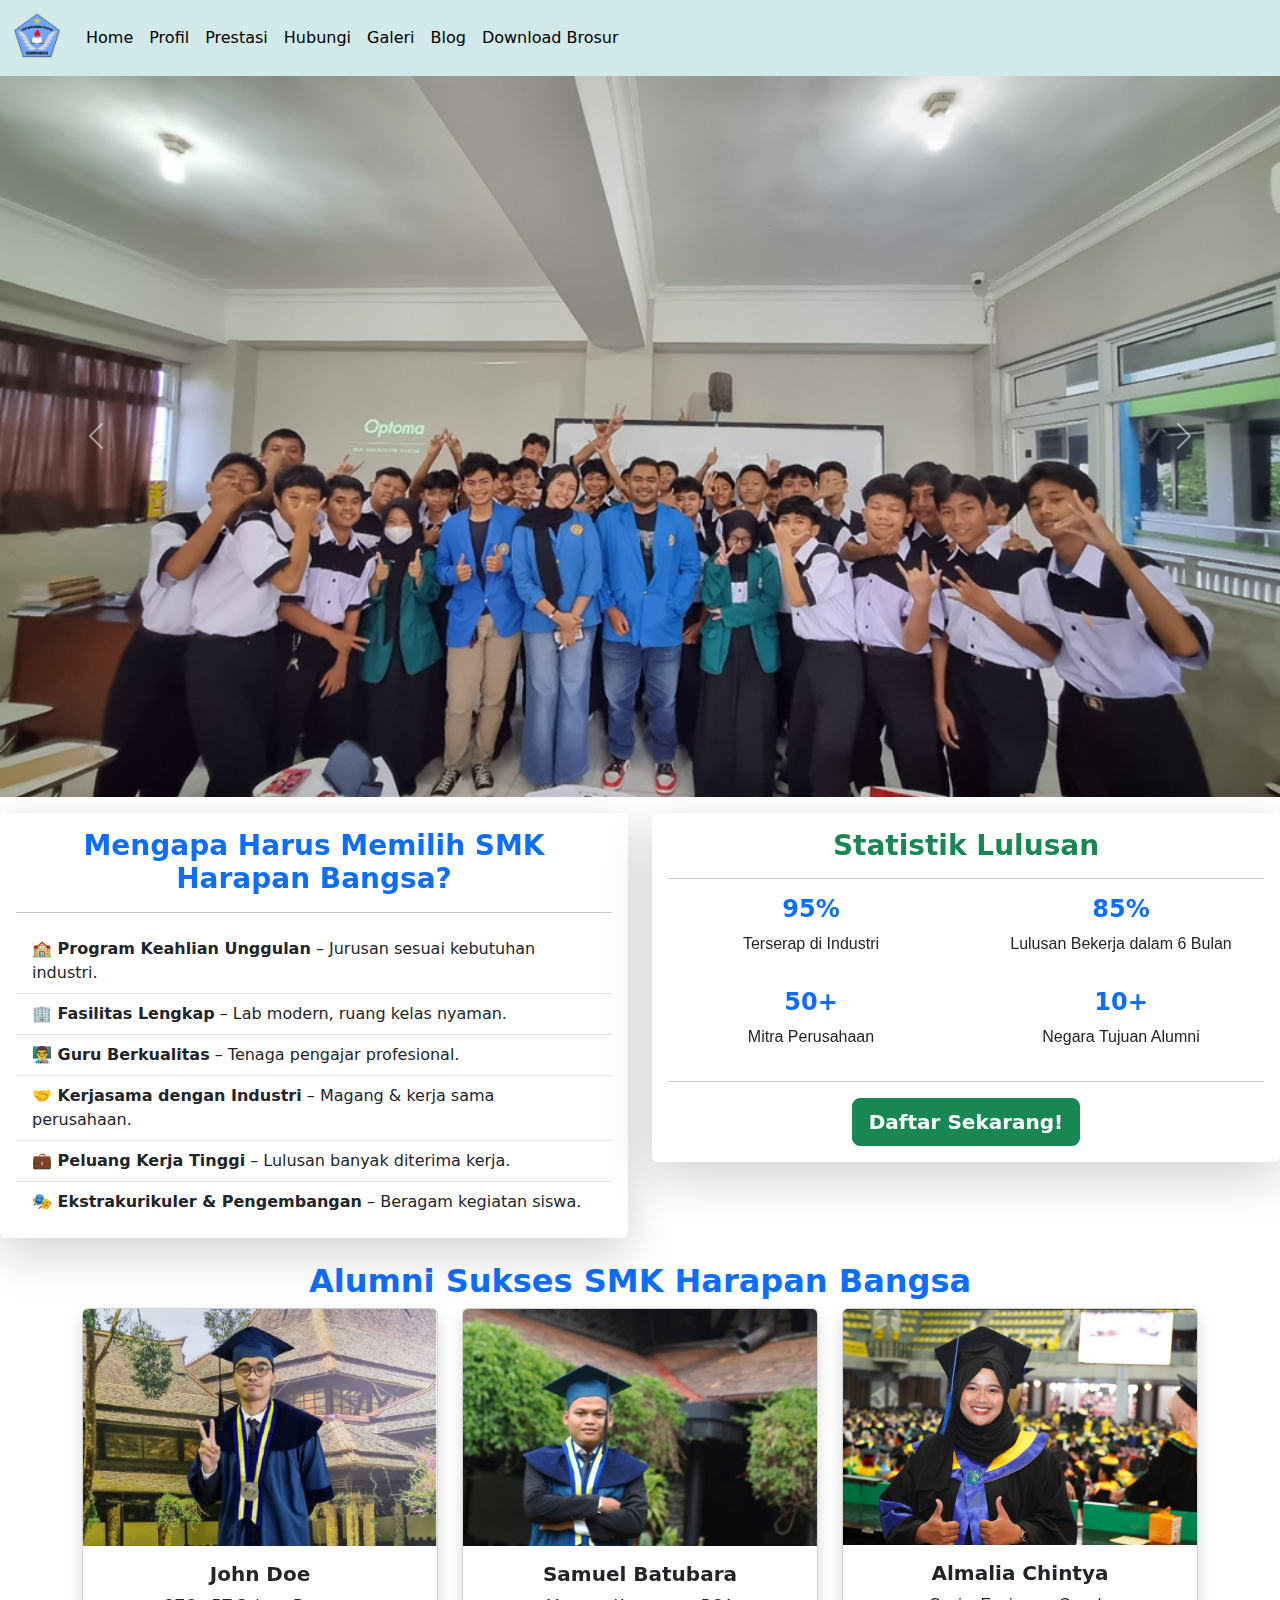
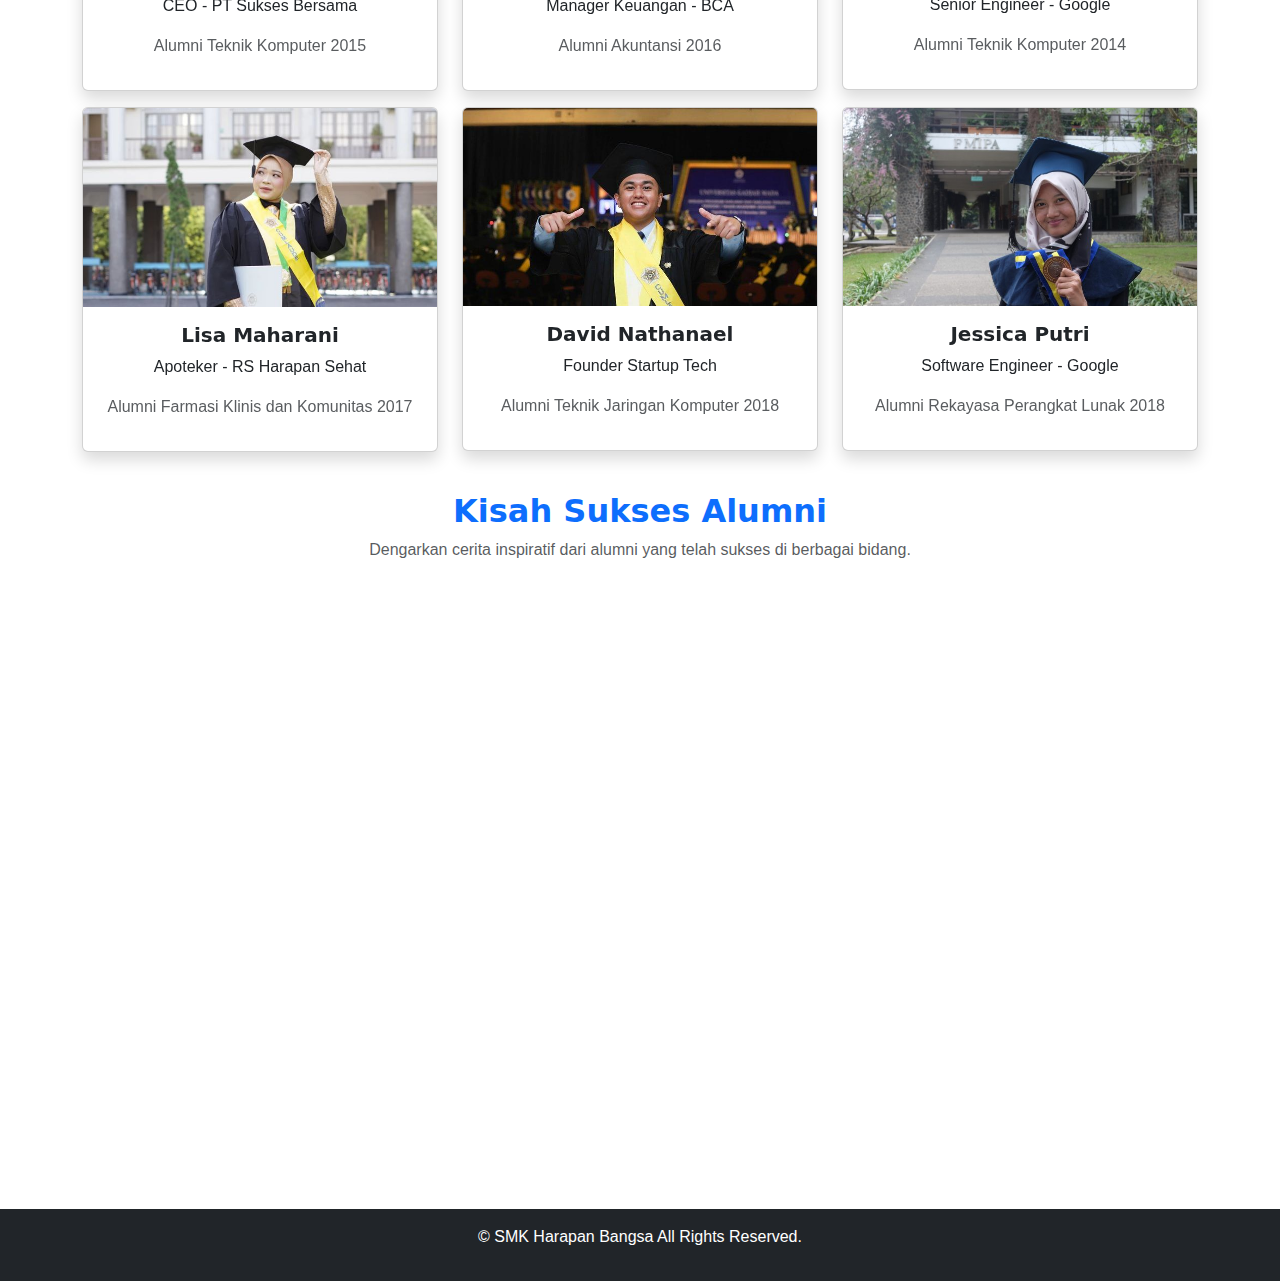
<file: index.html>
<!DOCTYPE html>
<html lang="en">
<head>
    <meta charset="UTF-8">
    <meta name="viewport" content="width=device-width, initial-scale=1.0">
    <title>SMK Harapan Bangsa</title>
    <link rel="stylesheet" href="css/style.css">
    <link href="https://cdn.jsdelivr.net/npm/bootstrap@5.3.3/dist/css/bootstrap.min.css" rel="stylesheet" 
    integrity="sha384-QWTKZyjpPEjISv5WaRU9OFeRpok6YctnYmDr5pNlyT2bRjXh0JMhjY6hW+ALEwIH" crossorigin="anonymous">
</head>
<body>
  <nav class="navbar navbar-expand-lg" style="background: #D2E9E9;">
    <div class="container-fluid">
      <a class="navbar-brand"><img src="images/LOGO_SMK-removebg-preview.png" alt="" width="50px" height="50px"></a>
      <button class="navbar-toggler" type="button" data-bs-toggle="collapse" data-bs-target="#navbarNav" aria-controls="navbarNav" aria-expanded="false" aria-label="Toggle navigation">
        <span class="navbar-toggler-icon"></span>
      </button>
      <div class="collapse navbar-collapse" id="navbarNav">
        <ul class="navbar-nav">
          <li class="nav-item">
            <a class="nav-link active" href="index.html">Home</a>
          </li>
          <li class="nav-item">
            <a class="nav-link active" href="profil.html">Profil</a>
          </li>
          <li class="nav-item">
            <a class="nav-link active" href="prestasi.html">Prestasi</a>
          </li>
          <li class="nav-item">
            <a class="nav-link active" href="hubungi.html">Hubungi</a>
          </li>
          <li class="nav-item">
            <a class="nav-link active" href="galeri.html">Galeri</a>
          </li>
          <li class="nav-item">
            <a class="nav-link active" href="https://blog.smkharapanbangsa.sch.id/" target="_blank">Blog</a>
          </li>
          <li class="nav-item">
            <a class="nav-link active" href="https://www.smkharapanbangsa.sch.id/files/brosur_smk.pdf" download target="_blank">
              Download Brosur</a>
          </li>
        </ul>
      </div>
    </div>
</nav>

<div class="container-fluid p-0">
    <div id="carouselExampleInterval" class="carousel slide" data-bs-ride="carousel">
        <div class="carousel-inner">
          <div class="carousel-item active" data-bs-interval="10000">
            <img src="images/SMK 1.png" class="d-block w-100" alt="SMK 1">
          </div>
          <div class="carousel-item">
            <img src="images/SMK_2_resized.jpg" class="d-block w-100" alt="SMK 2">
          </div>
          <div class="carousel-item">
            <img src="images/SMK_3_resized.jpg" class="d-block w-100" alt="SMK 2">
          </div>
          <div class="carousel-item">
            <img src="images/SMK_4_resized.webp" class="d-block w-100" alt="SMK 4">
          </div>
          <div class="carousel-item">
            <img src="images/SMK 5 resized.jpg" class="d-block w-100" alt="SMK 5">
          </div>
        </div>
        <button class="carousel-control-prev" type="button" data-bs-target="#carouselExampleInterval" data-bs-slide="prev">
          <span class="carousel-control-prev-icon" aria-hidden="true"></span>
          <span class="visually-hidden">Previous</span>
        </button>
        <button class="carousel-control-next" type="button" data-bs-target="#carouselExampleInterval" data-bs-slide="next">
          <span class="carousel-control-next-icon" aria-hidden="true"></span>
          <span class="visually-hidden">Next</span>
        </button>
    </div>
</div>

<div class="row mt-3">
  <div class="col-lg-6 col-sm-12">
    <div class="card shadow-lg border-0">
      <div class="card-body">
        <h3 class="card-title text-center fw-bold text-primary">Mengapa Harus Memilih SMK Harapan Bangsa?</h3>
        <hr>
        <ul class="list-group list-group-flush">
          <li class="list-group-item"><strong>🏫 Program Keahlian Unggulan</strong> – Jurusan sesuai kebutuhan industri.</li>
          <li class="list-group-item"><strong>🏢 Fasilitas Lengkap</strong> – Lab modern, ruang kelas nyaman.</li>
          <li class="list-group-item"><strong>👨‍🏫 Guru Berkualitas</strong> – Tenaga pengajar profesional.</li>
          <li class="list-group-item"><strong>🤝 Kerjasama dengan Industri</strong> – Magang & kerja sama perusahaan.</li>
          <li class="list-group-item"><strong>💼 Peluang Kerja Tinggi</strong> – Lulusan banyak diterima kerja.</li>
          <li class="list-group-item"><strong>🎭 Ekstrakurikuler & Pengembangan</strong> – Beragam kegiatan siswa.</li>
        </ul>
      </div>
    </div>
  </div>

  <div class="col-lg-6 col-sm-12">
    <div class="card shadow-lg border-0">
      <div class="card-body text-center">
        <h3 class="card-title fw-bold text-success">Statistik Lulusan</h3>
        <hr>
        <div class="row">
          <div class="col-6">
            <h4 class="text-primary fw-bold">95%</h4>
            <p>Terserap di Industri</p>
          </div>
          <div class="col-6">
            <h4 class="text-primary fw-bold">85%</h4>
            <p>Lulusan Bekerja dalam 6 Bulan</p>
          </div>
        </div>
        <div class="row mt-3">
          <div class="col-6">
            <h4 class="text-primary fw-bold">50+</h4>
            <p>Mitra Perusahaan</p>
          </div>
          <div class="col-6">
            <h4 class="text-primary fw-bold">10+</h4>
            <p>Negara Tujuan Alumni</p>
          </div>
        </div>
        <hr>
        <div class="text-center mt-3">
          <a href="ppdb.html" class="btn btn-success btn-lg fw-bold">Daftar Sekarang!</a>
        </div>
      </div>
    </div>
  </div>
</div>




<div class="container mt-4">
  <h2 class="text-center text-primary fw-bold">Alumni Sukses SMK Harapan Bangsa</h2>
  <div class="row">
      <div class="col-lg-4 col-md-6 col-sm-12 mb-3">
        <div class="card shadow">
            <img src="images/Alumni 1.jpg" class="card-img-top" alt="Alumni 1">
            <div class="card-body text-center">
                <h5 class="card-title fw-bold">John Doe</h5>
                <p class="card-text">CEO - PT Sukses Bersama</p>
                <p class="text-muted">Alumni Teknik Komputer 2015</p>
            </div>
        </div>
    </div>

      <div class="col-lg-4 col-md-6 col-sm-12 mb-3">
          <div class="card shadow">
              <img src="images/Alumni 2.jpg" class="card-img-top" alt="Alumni 2">
              <div class="card-body text-center">
                  <h5 class="card-title fw-bold w-100">Samuel Batubara</h5>
                  <p class="card-text">Manager Keuangan - BCA</p>
                  <p class="text-muted">Alumni Akuntansi 2016</p>
              </div>
          </div>
      </div>

      <div class="col-lg-4 col-md-6 col-sm-12 mb-3">
          <div class="card shadow">
              <img src="images/Alumni 3.png" class="card-img-top" alt="Alumni 3">
              <div class="card-body text-center">
                  <h5 class="card-title fw-bold">Almalia Chintya</h5>
                  <p class="card-text">Senior Engineer - Google</p>
                  <p class="text-muted">Alumni Teknik Komputer 2014</p>
              </div>
          </div>
      </div>

      <div class="col-lg-4 col-md-6 col-sm-12 mb-3">
          <div class="card shadow">
              <img src="images/Alumni 4.png" class="card-img-top" alt="Alumni 4">
              <div class="card-body text-center">
                  <h5 class="card-title fw-bold">Lisa Maharani</h5>
                  <p class="card-text">Apoteker - RS Harapan Sehat</p>
                  <p class="text-muted">Alumni Farmasi Klinis dan Komunitas 2017</p>
              </div>
          </div>
      </div>

      <div class="col-lg-4 col-md-6 col-sm-12 mb-3">
          <div class="card shadow">
              <img src="images/Alumni 5.jpg" class="card-img-top" alt="Alumni 5">
              <div class="card-body text-center">
                  <h5 class="card-title fw-bold">David Nathanael</h5>
                  <p class="card-text">Founder Startup Tech</p>
                  <p class="text-muted">Alumni Teknik Jaringan Komputer 2018</p>
              </div>
          </div>
      </div>

      <div class="col-lg-4 col-md-6 col-sm-12 mb-3">
        <div class="card shadow">
            <img src="images/Alumni 6.jpg" class="card-img-top" alt="Alumni 6">
            <div class="card-body text-center">
                <h5 class="card-title fw-bold">Jessica Putri</h5>
                <p class="card-text">Software Engineer - Google</p>
                <p class="text-muted">Alumni Rekayasa Perangkat Lunak 2018</p>
            </div>
        </div>
    </div>
</div>

<div class="container mt-4 text-center">
  <h2 class="text-primary fw-bold">Kisah Sukses Alumni</h2>
  <p class="text-muted">Dengarkan cerita inspiratif dari alumni yang telah sukses di berbagai bidang.</p>
  <div class="ratio ratio-16x9">
    <iframe src="https://www.youtube.com/embed/ARmY4yQQPxg" 
    title="Kisah Sukses Alumni SMK Harapan Bangsa" allowfullscreen></iframe>
  </div>
</div>
</div>
<footer class="bg-dark text-white text-center py-3 mt-3">
  <p>&copy; SMK Harapan Bangsa All Rights Reserved.</p>
</footer>
<script src="https://cdn.jsdelivr.net/npm/bootstrap@5.3.3/dist/js/bootstrap.bundle.min.js" 
integrity="sha384-YvpcrYf0tY3lHB60NNkmXc5s9fDVZLESaAA55NDzOxhy9GkcIdslK1eN7N6jIeHz" crossorigin="anonymous"></script>


</body>
</html>
</file>
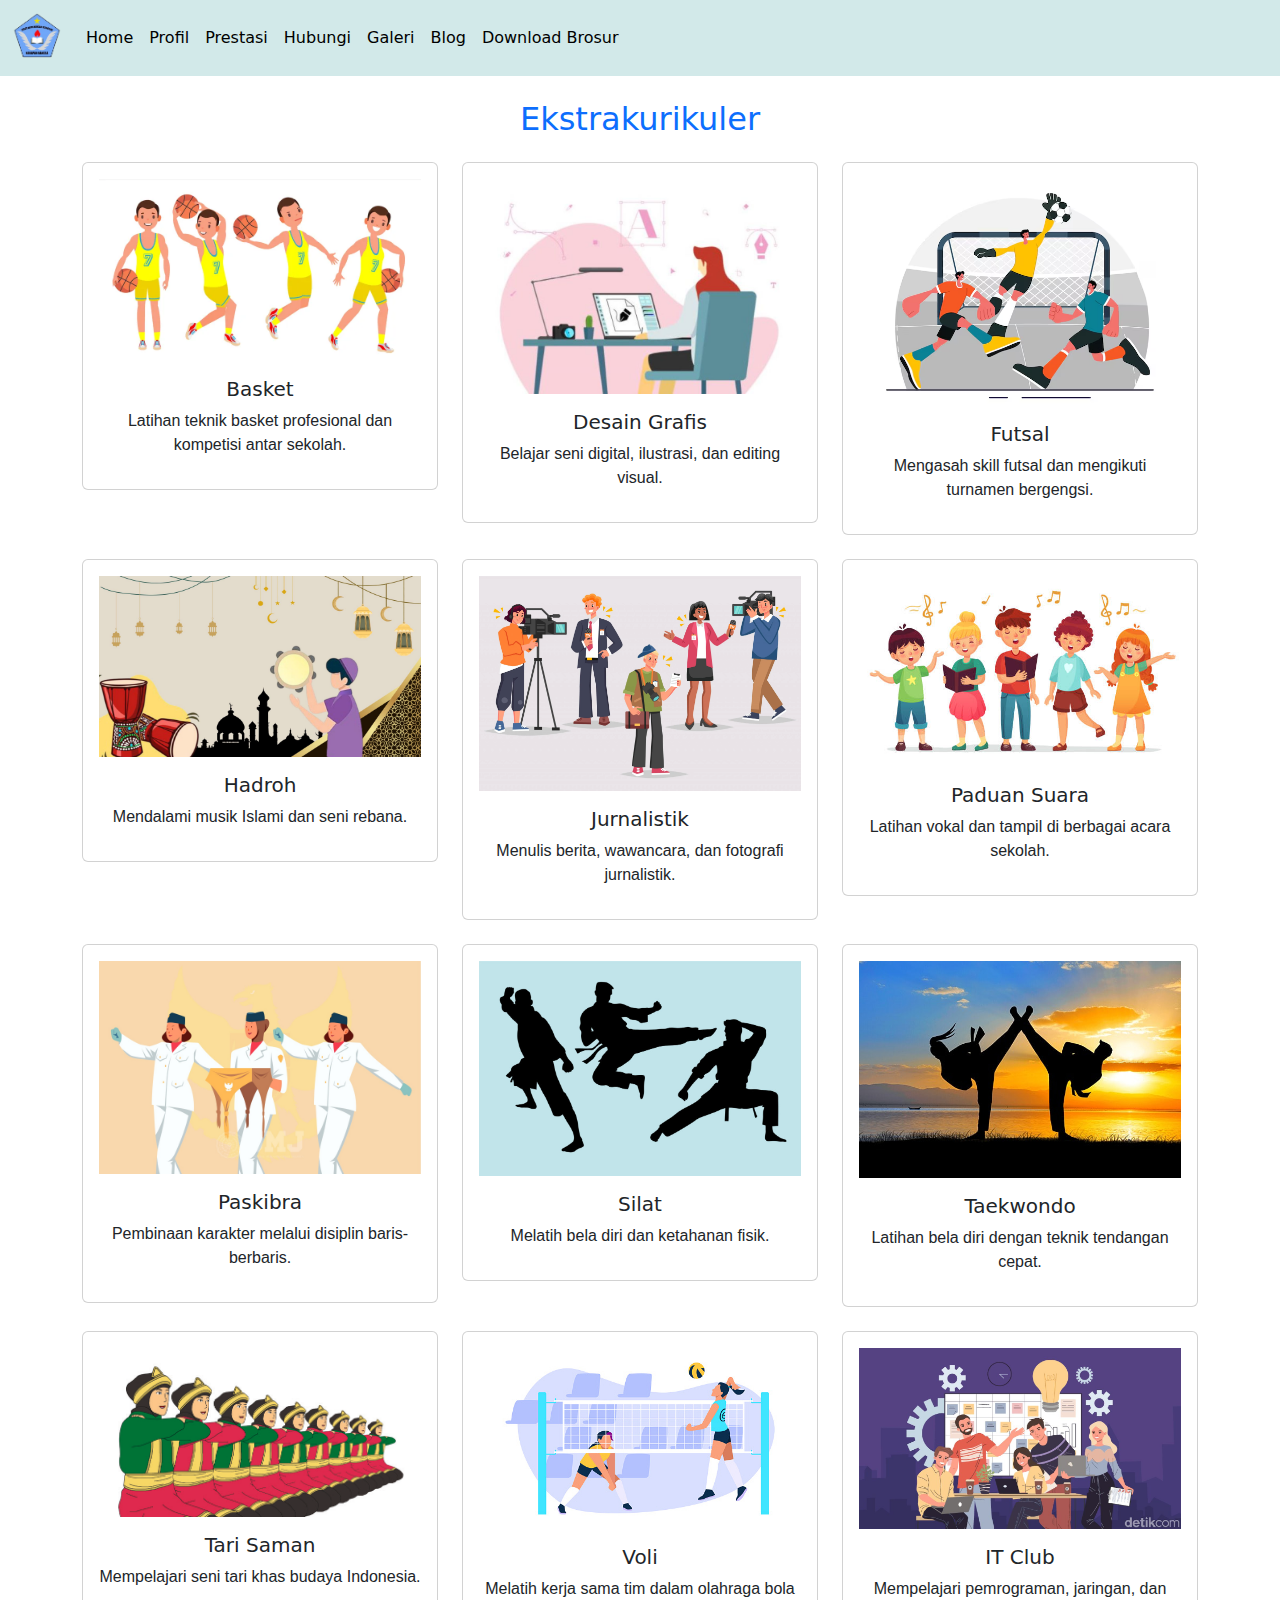
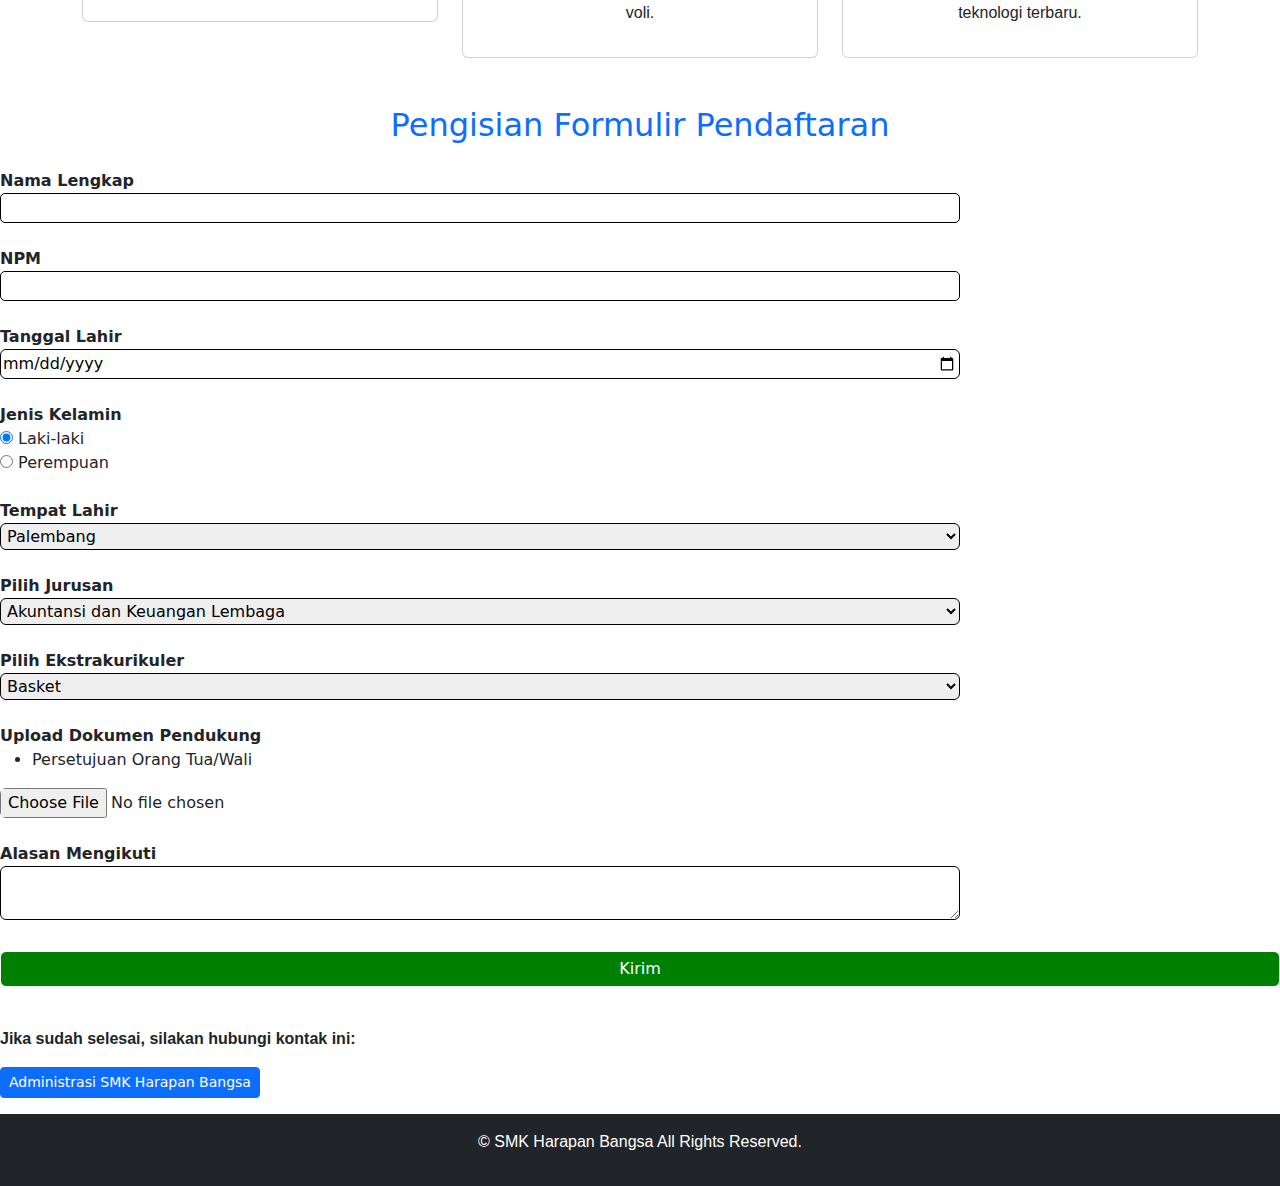
<file: ekskul.html>
<!DOCTYPE html>
<html lang="en">
<head>
    <meta charset="UTF-8">
    <meta name="viewport" content="width=device-width, initial-scale=1.0">
    <title>Hubungi Kami</title>
    <link rel="stylesheet" href="css/style.css">
    <link href="https://cdn.jsdelivr.net/npm/bootstrap@5.3.3/dist/css/bootstrap.min.css" rel="stylesheet" 
    integrity="sha384-QWTKZyjpPEjISv5WaRU9OFeRpok6YctnYmDr5pNlyT2bRjXh0JMhjY6hW+ALEwIH" crossorigin="anonymous">
</head>
<body>
  <nav class="navbar navbar-expand-lg" style="background: #D2E9E9;">
    <div class="container-fluid">
      <a class="navbar-brand"><img src="images/LOGO_SMK-removebg-preview.png" alt="" width="50px" height="50px"></a>
      <button class="navbar-toggler" type="button" data-bs-toggle="collapse" data-bs-target="#navbarNav" aria-controls="navbarNav" aria-expanded="false" aria-label="Toggle navigation">
        <span class="navbar-toggler-icon"></span>
      </button>
      <div class="collapse navbar-collapse" id="navbarNav">
        <ul class="navbar-nav">
          <li class="nav-item">
            <a class="nav-link active" aria-current="Page" href="index.html">Home</a>
          </li>
          <li class="nav-item">
            <a class="nav-link active" href="profil.html">Profil</a>
          </li>
          <li class="nav-item">
            <a class="nav-link active" href="prestasi.html">Prestasi</a>
          </li>
          <li class="nav-item">
            <a class="nav-link active" href="hubungi.html">Hubungi</a>
          </li>
          <li class="nav-item">
            <a class="nav-link active" href="galeri.html">Galeri</a>
          </li>
          <li class="nav-item">
            <a class="nav-link active" href="https://blog.smkharapanbangsa.sch.id/" target="_blank">Blog</a>
          </li>
          <li class="nav-item">
            <a class="nav-link active" href="https://www.smkharapanbangsa.sch.id/files/brosur_smk.pdf" download target="_blank">
              Download Brosur</a>
          </li>
        </ul>
      </div>
    </div>
  </nav>

    <div class="container mt-4">
        <h2 class="text-center mb-4 text-primary">Ekstrakurikuler</h2>
        <div class="row">
            <div class="col-md-4 mb-4">
                <div class="card text-center p-3">
                    <img src="images/Basket.webp" class="w-100">
                    <h5 class="mt-3">Basket</h5>
                    <p>Latihan teknik basket profesional dan kompetisi antar sekolah.</p>
                </div>
            </div>
            <div class="col-md-4 mb-4">
                <div class="card text-center p-3">
                    <img src="images/Desain Grafis.jpg" class="w-100">
                    <h5 class="mt-3">Desain Grafis</h5>
                    <p>Belajar seni digital, ilustrasi, dan editing visual.</p>
                </div>
            </div>
            <div class="col-md-4 mb-4">
                <div class="card text-center p-3">
                    <img src="images/Futsal.avif" class="w-100">
                    <h5 class="mt-3">Futsal</h5>
                    <p>Mengasah skill futsal dan mengikuti turnamen bergengsi.</p>
                </div>
            </div>
            <div class="col-md-4 mb-4">
                <div class="card text-center p-3">
                  <img src="images/Hadroh.jpg" class="w-100">
                    <h5 class="mt-3">Hadroh</h5>
                    <p>Mendalami musik Islami dan seni rebana.</p>
                </div>
            </div>
            <div class="col-md-4 mb-4">
                <div class="card text-center p-3">
                  <img src="images/Jurnalistik.webp" class="w-100">
                    <h5 class="mt-3">Jurnalistik</h5>
                    <p>Menulis berita, wawancara, dan fotografi jurnalistik.</p>
                </div>
            </div>
            <div class="col-md-4 mb-4">
                <div class="card text-center p-3">
                  <img src="images/Paduan Suara.jpg" class="w-100">
                    <h5 class="mt-3">Paduan Suara</h5>
                    <p>Latihan vokal dan tampil di berbagai acara sekolah.</p>
                </div>
            </div>
            <div class="col-md-4 mb-4">
                <div class="card text-center p-3">
                  <img src="images/Paskib.jpg" class="w-100">
                    <h5 class="mt-3">Paskibra</h5>
                    <p>Pembinaan karakter melalui disiplin baris-berbaris.</p>
                </div>
            </div>
            <div class="col-md-4 mb-4">
                <div class="card text-center p-3">
                  <img src="images/Silat.jpeg" class="w-100">
                    <h5 class="mt-3">Silat</h5>
                    <p>Melatih bela diri dan ketahanan fisik.</p>
                </div>
            </div>
            <div class="col-md-4 mb-4">
                <div class="card text-center p-3">
                    <img src="images/Taekwondo.jpg" w-100>
                    <h5 class="mt-3">Taekwondo</h5>
                    <p>Latihan bela diri dengan teknik tendangan cepat.</p>
                </div>
            </div>
            <div class="col-md-4 mb-4">
                <div class="card text-center p-3">
                  <img src="images/Saman'.png" class="w-100">
                    <h5 class="mt-3">Tari Saman</h5>
                    <p>Mempelajari seni tari khas budaya Indonesia.</p>
                </div>
            </div>
            <div class="col-md-4 mb-4">
                <div class="card text-center p-3">
                  <img src="images/voli.jpg" class="w-100">
                    <h5 class="mt-3">Voli</h5>
                    <p>Melatih kerja sama tim dalam olahraga bola voli.</p>
                </div>
            </div>
            <div class="col-md-4 mb-4">
                <div class="card text-center p-3">
                  <img src="images/it club.jpeg" class="w-100">
                    <h5 class="mt-3">IT Club</h5>
                    <p>Mempelajari pemrograman, jaringan, dan teknologi terbaru.</p>
                </div>
            </div>
        </div>
    </div>
    <br>
    <h2 class="text-center mb-4 text-primary">Pengisian Formulir Pendaftaran</h2>
    <form action="proses.php" class="contact-form" method="post">
        <b>Nama Lengkap</b> <br>
        <input type="text" name="nama" class="form-control" id="nama" required class="rounded"> <br>
        <b>NPM</b> <br>
        <input type="text" name="NPM" class="form-control" id="nama" required class="rounded"> <br>
        <b>Tanggal Lahir</b> <br>
        <input type="date" name="tanggalLahir" id="tanggalLahir" required class="rounded"> <br><br>
        <b>Jenis Kelamin</b> <br>
        <input type="radio" name="jk" id="jkl" value="L" checked> Laki-laki <br>
        <input type="radio" name="jk" id="jkp" value="P"> Perempuan <br>
        <br>
        <b>Tempat Lahir</b> <br>
        <select name="tempatLahir" id="tempatLahir" required class="rounded">
            <option value="PLB">Palembang</option>
            <option value="JKT">Jakarta</option>
            <option value="BDG">Bandung</option>
            <option value="SBY">Surabaya</option>
            <option value="DIY">Yogyakarta</option>
            <option value="DIA">Aceh</option>
            <option value="BEN">Bengkulu</option>
            <option value="DLL">Lainnya</option>
        </select> <br>
        <br>
        <b>Pilih Jurusan</b> <br>
        <select name="jurusan" id="jurusan" required class="rounded">
            <option value="AK">Akuntansi dan Keuangan Lembaga</option>
            <option value="FAR">Farmasi Klinis dan Komunitas</option>
            <option value="LAB">Teknologi Laboratorium Medik</option>
            <option value="TKJ">Teknik Jaringan Komputer & Telekomunikasi</option>
            <option value="RPL">Rekayasa Perangkat Lunak</option>
            <option value="TKR">Teknik Kendaraan Ringan</option>
            <option value="TBSM">Teknik & Bisnis Sepeda Motor</option>
        </select> <br><br>
        <b>Pilih Ekstrakurikuler</b> <br>
        <select name="ekskul" id="ekskul" required class="rounded">
            <option value="BAS">Basket</option>
            <option value="DES">Desain Grafis</option>
            <option value="FUT">Futsal</option>
            <option value="HAD">Hadroh</option>
            <option value="JRN">Jurnalistik</option>
            <option value="PDN">Paduan Suara</option>
            <option value="PSKB">Paskibra</option>
            <option value="SLT">Silat</option>
            <option value="TKW">Taekwondo</option>
            <option value="SAM">Tari Saman</option>
            <option value="VOL">Voli</option>
            <option value="ITC">IT Club</option>
        </select> <br><br>
        <b>Upload Dokumen Pendukung</b> <br>
        <ul>
            <li>Persetujuan Orang Tua/Wali</li>
        </ul>
        <input type="file" name="berkas" id="berkas" required class="rounded"> <br><br>
        <b>Alasan Mengikuti</b> <br>
        <textarea name="pesan" id="pesan" required class="rounded"></textarea>
        <br> <br>
        <button type="submit" class="rounded">Kirim</button>
        <br>
        <br>
        <p class="mt-3"><b>Jika sudah selesai, silakan hubungi kontak ini:</b></p>
        <a href="https://wa.me/081317466661" class="btn btn-primary btn-sm">Administrasi SMK Harapan Bangsa</a>

        <footer class="bg-dark text-white text-center py-3 mt-3">
          <p>&copy; SMK Harapan Bangsa All Rights Reserved.</p>
      </footer>
      <script src="https://cdn.jsdelivr.net/npm/bootstrap@5.3.3/dist/js/bootstrap.bundle.min.js"></script>
</body>
</html>
</file>
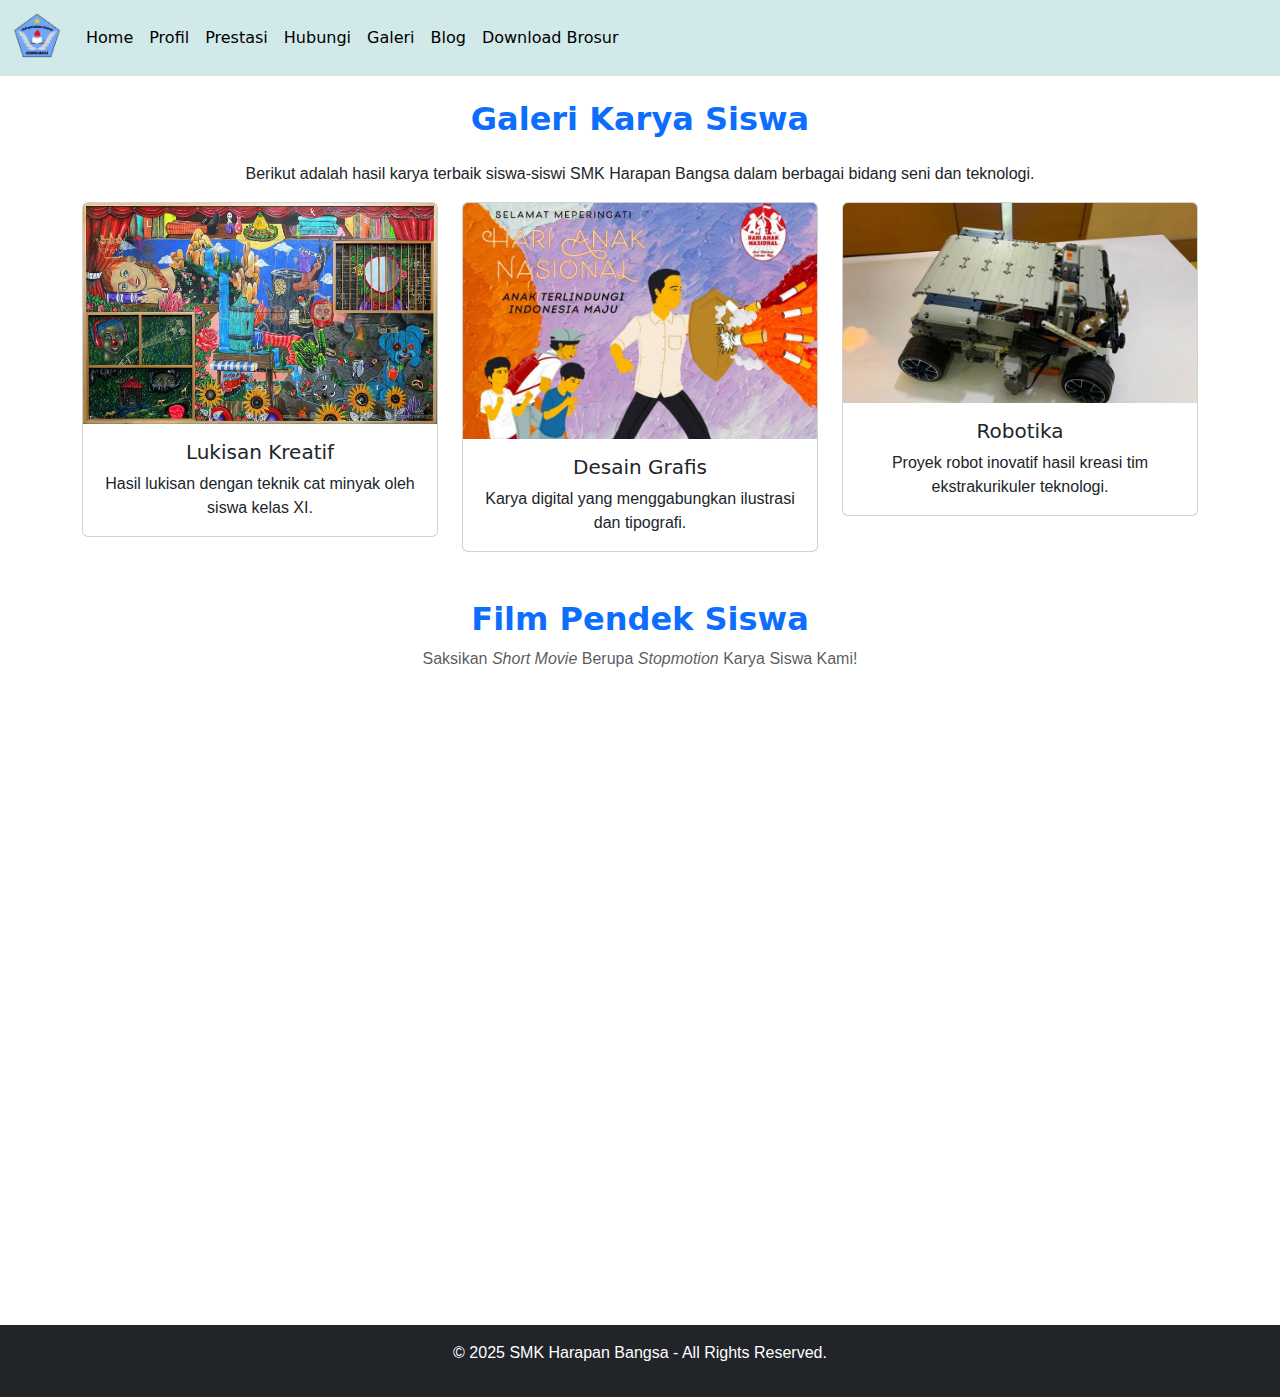
<file: galeri.html>
<!DOCTYPE html>
<html lang="en">
<head>
    <meta charset="UTF-8">
    <meta name="viewport" content="width=device-width, initial-scale=1.0">
    <title>SMK Harapan Bangsa</title>
    <link rel="stylesheet" href="css/style.css">
    <link href="https://cdn.jsdelivr.net/npm/bootstrap@5.3.3/dist/css/bootstrap.min.css" rel="stylesheet" 
    integrity="sha384-QWTKZyjpPEjISv5WaRU9OFeRpok6YctnYmDr5pNlyT2bRjXh0JMhjY6hW+ALEwIH" crossorigin="anonymous">
</head>
<body>
  <nav class="navbar navbar-expand-lg" style="background: #D2E9E9;">
    <div class="container-fluid">
      <a class="navbar-brand"><img src="images/LOGO_SMK-removebg-preview.png" alt="" width="50px" height="50px"></a>
      <button class="navbar-toggler" type="button" data-bs-toggle="collapse" data-bs-target="#navbarNav" aria-controls="navbarNav" aria-expanded="false" aria-label="Toggle navigation">
        <span class="navbar-toggler-icon"></span>
      </button>
      <div class="collapse navbar-collapse" id="navbarNav">
        <ul class="navbar-nav">
          <li class="nav-item">
            <a class="nav-link active" href="index.html">Home</a>
          </li>
          <li class="nav-item">
            <a class="nav-link active" href="profil.html">Profil</a>
          </li>
          <li class="nav-item">
            <a class="nav-link active" href="prestasi.html">Prestasi</a>
          </li>
          <li class="nav-item">
            <a class="nav-link active" href="hubungi.html">Hubungi</a>
          </li>
          <li class="nav-item">
            <a class="nav-link active" href="galeri.html">Galeri</a>
          </li>
          <li class="nav-item">
            <a class="nav-link active" href="https://blog.smkharapanbangsa.sch.id/" target="_blank">Blog</a>
          </li>
          <li class="nav-item">
            <a class="nav-link active" href="https://www.smkharapanbangsa.sch.id/files/brosur_smk.pdf" download target="_blank">
              Download Brosur</a>
          </li>
        </ul>
      </div>
    </div>
</nav>

<div class="container mt-4">
    <h2 class="text-center mb-4 text-primary fw-bold">Galeri Karya Siswa</h2>
    <p class="text-center">Berikut adalah hasil karya terbaik siswa-siswi SMK Harapan Bangsa dalam berbagai bidang seni dan teknologi.</p>
    
    <div class="row">
        <div class="col-md-4 mb-4">
            <div class="card">
                <img src="images/Lukisan.jpg" class="card-img-top" alt="Lukisan Siswa">
                <div class="card-body text-center">
                    <h5 class="card-title">Lukisan Kreatif</h5>
                    <p class="card-text">Hasil lukisan dengan teknik cat minyak oleh siswa kelas XI.</p>
                </div>
            </div>
        </div>
        <div class="col-md-4 mb-4">
            <div class="card">
                <img src="images/Desain grafis galeri.jpeg" class="card-img-top" alt="Desain Grafis">
                <div class="card-body text-center">
                    <h5 class="card-title">Desain Grafis</h5>
                    <p class="card-text">Karya digital yang menggabungkan ilustrasi dan tipografi.</p>
                </div>
            </div>
        </div>
        <div class="col-md-4 mb-4">
            <div class="card">
                <img src="images/Robotika.webp" class="card-img-top" alt="Robot Siswa">
                <div class="card-body text-center">
                    <h5 class="card-title">Robotika</h5>
                    <p class="card-text">Proyek robot inovatif hasil kreasi tim ekstrakurikuler teknologi.</p>
                </div>
            </div>
        </div>
    </div>

    <div class="container mt-4 text-center">
        <h2 class="text-primary fw-bold">Film Pendek Siswa</h2>
        <p class="text-muted">Saksikan <i>Short Movie</i> Berupa <i>Stopmotion</i> Karya Siswa Kami!</p>
        <div class="ratio ratio-16x9">
          <iframe src="https://www.youtube.com/embed/RSmkOFcHjOs" 
          title="Kisah Sukses Alumni SMK Harapan Bangsa" allowfullscreen></iframe>
        </div>
      </div>
</div>

<footer class="bg-dark text-white text-center py-3 mt-4">
    <p>&copy; 2025 SMK Harapan Bangsa - All Rights Reserved.</p>
</footer>

<script src="https://cdn.jsdelivr.net/npm/bootstrap@5.3.3/dist/js/bootstrap.bundle.min.js"></script>
</body>
</html>
</file>
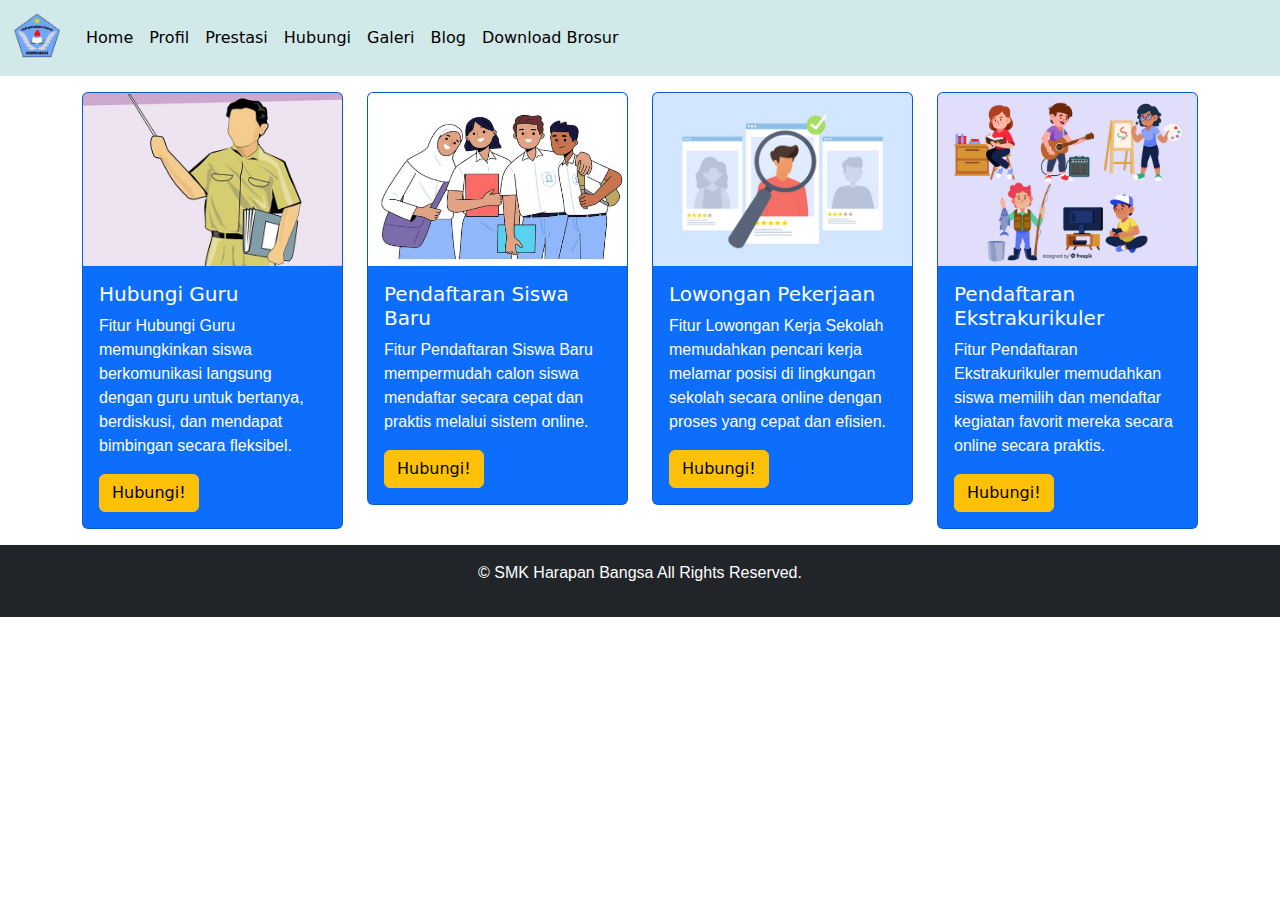
<file: hubungi.html>
<!DOCTYPE html>
<html lang="en">
<head>
    <meta charset="UTF-8">
    <meta name="viewport" content="width=device-width, initial-scale=1.0">
    <title>Hubungi Kami</title>
    <link rel="stylesheet" href="css/style.css">
    <link href="https://cdn.jsdelivr.net/npm/bootstrap@5.3.3/dist/css/bootstrap.min.css" rel="stylesheet" 
    integrity="sha384-QWTKZyjpPEjISv5WaRU9OFeRpok6YctnYmDr5pNlyT2bRjXh0JMhjY6hW+ALEwIH" crossorigin="anonymous">
</head>
<body>
  <nav class="navbar navbar-expand-lg" style="background: #D2E9E9;">
    <div class="container-fluid">
      <a class="navbar-brand"><img src="images/LOGO_SMK-removebg-preview.png" alt="" width="50px" height="50px"></a>
      <button class="navbar-toggler" type="button" data-bs-toggle="collapse" data-bs-target="#navbarNav" aria-controls="navbarNav" aria-expanded="false" aria-label="Toggle navigation">
        <span class="navbar-toggler-icon"></span>
      </button>
      <div class="collapse navbar-collapse" id="navbarNav">
        <ul class="navbar-nav">
          <li class="nav-item">
            <a class="nav-link active" aria-current="Page" href="index.html">Home</a>
          </li>
          <li class="nav-item">
            <a class="nav-link active" href="profil.html">Profil</a>
          </li>
          <li class="nav-item">
            <a class="nav-link active" href="prestasi.html">Prestasi</a>
          </li>
          <li class="nav-item">
            <a class="nav-link active" href="hubungi.html">Hubungi</a>
          </li>
          <li class="nav-item">
            <a class="nav-link active" href="galeri.html">Galeri</a>
          </li>
          <li class="nav-item">
            <a class="nav-link active" href="https://blog.smkharapanbangsa.sch.id/" target="_blank">Blog</a>
          </li>
          <li class="nav-item">
            <a class="nav-link active" href="https://www.smkharapanbangsa.sch.id/files/brosur_smk.pdf" download target="_blank">
              Download Brosur</a>
          </li>
        </ul>
      </div>
    </div>
  </nav>
  <div class="container">
    <div class="row mt-3">
      <div class="col-lg-3">
        <div class="card bg-primary">
          <img src="images/Guru.jpg" class="card-img-top w-100" alt="...">
          <div class="card-body text-white">
            <h5 class="card-title">Hubungi Guru</h5>
            <p class="card-text">Fitur Hubungi Guru memungkinkan siswa berkomunikasi langsung dengan guru untuk bertanya, berdiskusi, dan mendapat bimbingan secara fleksibel.</p>
            <a href="hubungiguru.html" target="_blank" class="btn btn-warning">Hubungi!</a>
          </div>
        </div>
      </div>
      <div class="col-lg-3">
        <div class="card bg-primary">
          <img src="images/PPDB.jpg" class="card-img-top w-100" alt="...">
          <div class="card-body text-white">
            <h5 class="card-title">Pendaftaran Siswa Baru</h5>
            <p class="card-text">Fitur Pendaftaran Siswa Baru mempermudah calon siswa mendaftar secara cepat dan praktis melalui sistem online.</p>
            <a href="ppdb.html" target="_blank" class="btn btn-warning">Hubungi!</a>
          </div>
        </div>
      </div>
      <div class="col-lg-3">
        <div class="card bg-primary">
          <img src="images/Lowongan Kerja.jpg" class="card-img-top w-100" alt="...">
          <div class="card-body text-white">
            <h5 class="card-title">Lowongan Pekerjaan</h5>
            <p class="card-text">Fitur Lowongan Kerja Sekolah memudahkan pencari kerja melamar posisi di lingkungan sekolah secara online dengan proses yang cepat dan efisien.</p>
            <a href="lowongan.html" target="_blank" class="btn btn-warning">Hubungi!</a>
          </div>
        </div>
      </div>
      <div class="col-lg-3">
        <div class="card bg-primary">
          <img src="images/Ekstra.jpg" class="card-img-top w-80" alt="...">
          <div class="card-body text-white">
            <h5 class="card-title">Pendaftaran Ekstrakurikuler</h5>
            <p class="card-text">Fitur Pendaftaran Ekstrakurikuler memudahkan siswa memilih dan mendaftar kegiatan favorit mereka secara online secara praktis.</p>
            <a href="ekskul.html" target="_blank" class="btn btn-warning">Hubungi!</a>
          </div>
        </div>
      </div>
    </div>
    </div>
    <script src="https://cdn.jsdelivr.net/npm/bootstrap@5.3.3/dist/js/bootstrap.bundle.min.js"></script>
      
    <footer class="bg-dark text-white text-center py-3 mt-3">
      <p>&copy; SMK Harapan Bangsa All Rights Reserved.</p>
  </footer>
</body>



</html>
</file>
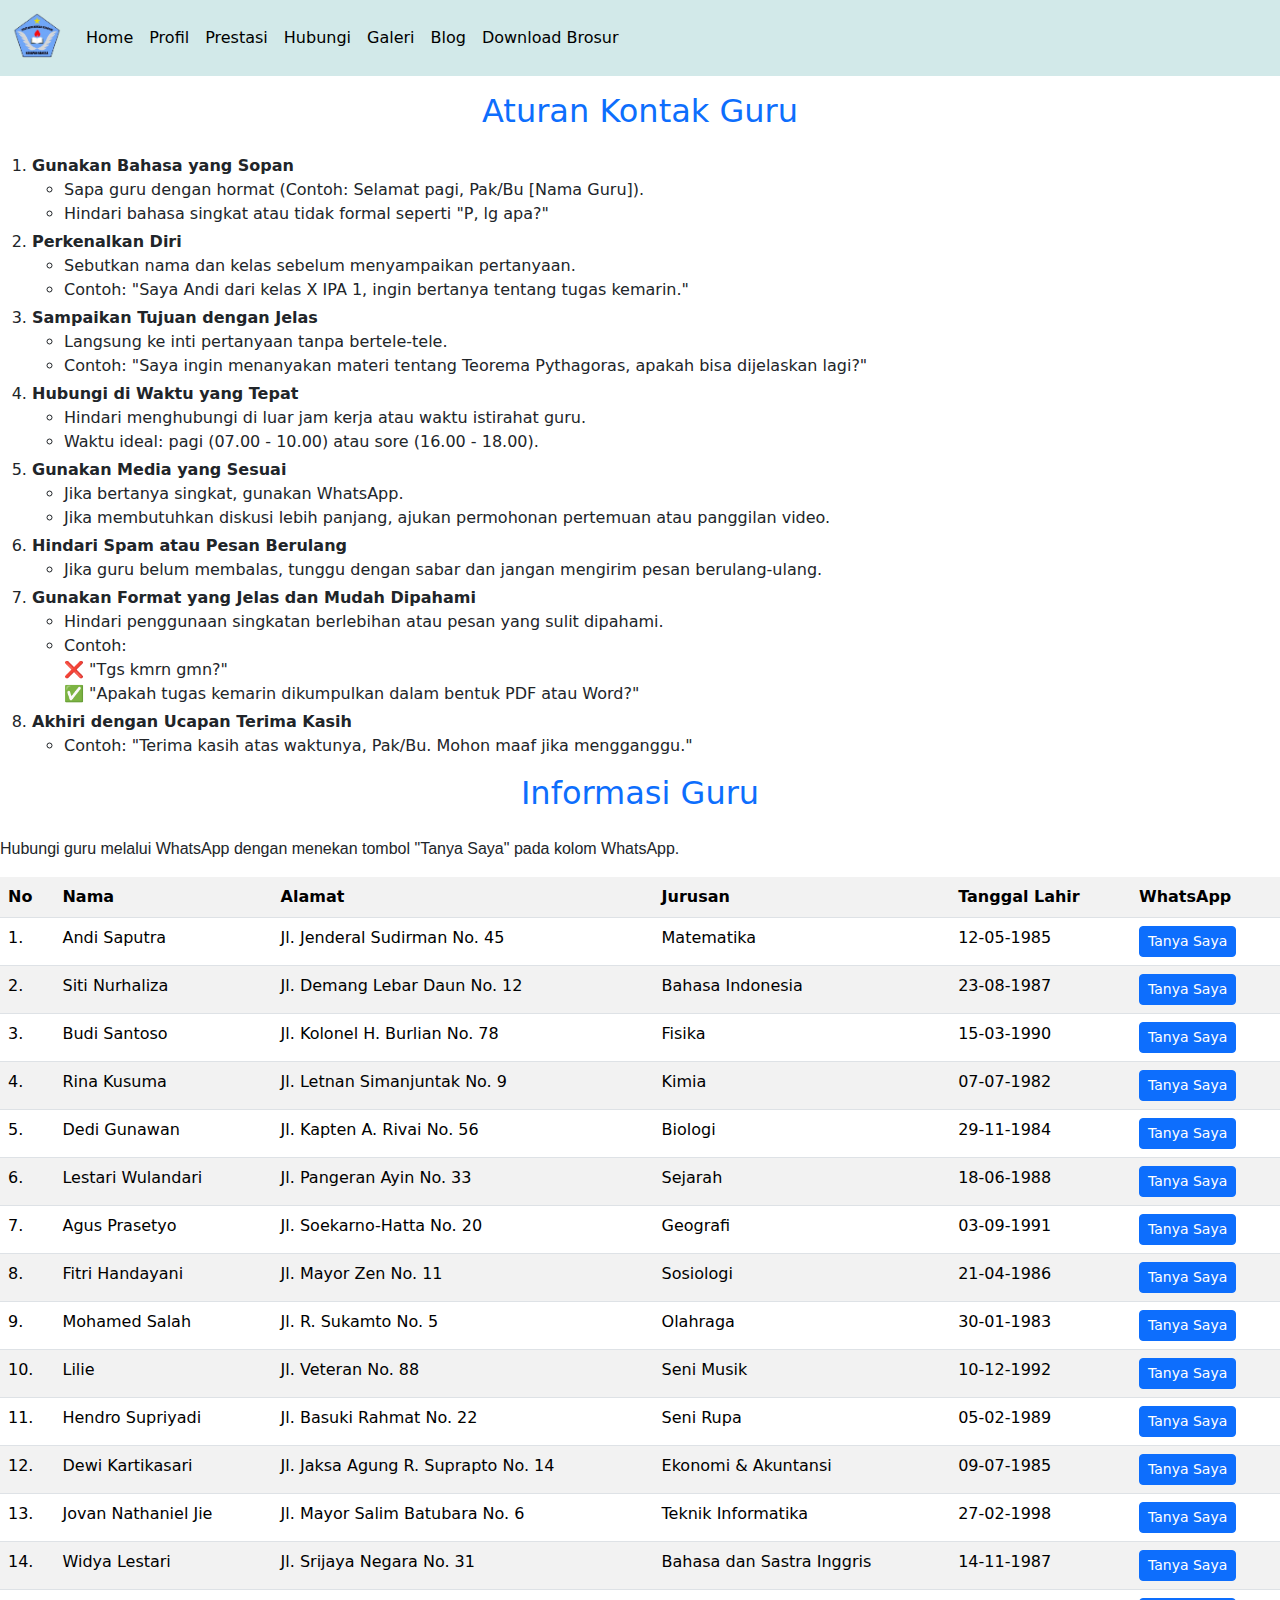
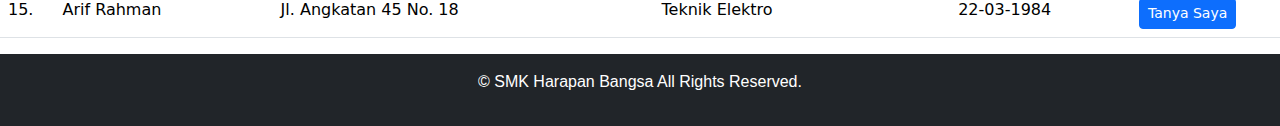
<file: hubungiguru.html>
<!DOCTYPE html>
<html lang="en">
<head>
    <meta charset="UTF-8">
    <meta name="viewport" content="width=device-width, initial-scale=1.0">
    <title>Hubungi Guru</title>
    <link rel="stylesheet" href="css/style.css">
    <link href="https://cdn.jsdelivr.net/npm/bootstrap@5.3.3/dist/css/bootstrap.min.css" rel="stylesheet" 
    integrity="sha384-QWTKZyjpPEjISv5WaRU9OFeRpok6YctnYmDr5pNlyT2bRjXh0JMhjY6hW+ALEwIH" crossorigin="anonymous">
</head>
<nav class="navbar navbar-expand-lg" style="background: #D2E9E9;">
  <div class="container-fluid">
    <a class="navbar-brand"><img src="images/LOGO_SMK-removebg-preview.png" alt="" width="50px" height="50px"></a>
    <button class="navbar-toggler" type="button" data-bs-toggle="collapse" data-bs-target="#navbarNav" aria-controls="navbarNav" aria-expanded="false" aria-label="Toggle navigation">
      <span class="navbar-toggler-icon"></span>
    </button>
    <div class="collapse navbar-collapse" id="navbarNav">
      <ul class="navbar-nav">
        <li class="nav-item">
          <a class="nav-link active" aria-current="Page" href="index.html">Home</a>
        </li>
        <li class="nav-item">
          <a class="nav-link active" href="profil.html">Profil</a>
        </li>
        <li class="nav-item">
          <a class="nav-link active" href="prestasi.html">Prestasi</a>
        </li>
        <li class="nav-item">
          <a class="nav-link active" href="hubungi.html">Hubungi</a>
        </li>
        <li class="nav-item">
          <a class="nav-link active" href="galeri.html">Galeri</a>
        </li>
        <li class="nav-item">
          <a class="nav-link active" href="https://blog.smkharapanbangsa.sch.id/" target="_blank">Blog</a>
        </li>
        <li class="nav-item">
          <a class="nav-link active" href="https://www.smkharapanbangsa.sch.id/files/brosur_smk.pdf" download target="_blank">
            Download Brosur</a>
        </li>
      </ul>
    </div>
  </div>
</nav>

<body>
    <h2 class="text-center mb-4 mt-3 text-primary">Aturan Kontak Guru</h2>
    <ol type="1" class="mt-1">
        <li  class="mt-1"><b>Gunakan Bahasa yang Sopan</b></li>
            <ul>
                <li>Sapa guru dengan hormat (Contoh: Selamat pagi, Pak/Bu [Nama Guru]).</li>
                <li>Hindari bahasa singkat atau tidak formal seperti "P, lg apa?"</li>
            </ul>
        <li class="mt-1"><b>Perkenalkan Diri</b></li>
            <ul>
                <li>Sebutkan nama dan kelas sebelum menyampaikan pertanyaan.</li>
                <li>Contoh: "Saya Andi dari kelas X IPA 1, ingin bertanya tentang tugas kemarin."</li>
            </ul>
        <li class="mt-1"><b>Sampaikan Tujuan dengan Jelas</b></li>
            <ul>
                <li>Langsung ke inti pertanyaan tanpa bertele-tele.</li>
                <li>Contoh: "Saya ingin menanyakan materi tentang Teorema Pythagoras, apakah bisa dijelaskan lagi?"</li>
            </ul>
        <li class="mt-1"><b>Hubungi di Waktu yang Tepat</b></li>
            <ul>
                <li>Hindari menghubungi di luar jam kerja atau waktu istirahat guru.</li>
                <li>Waktu ideal: pagi (07.00 - 10.00) atau sore (16.00 - 18.00).</li>
            </ul>
        <li class="mt-1"><b>Gunakan Media yang Sesuai</b></li>
            <ul>
                <li>Jika bertanya singkat, gunakan WhatsApp.</li>
                <li>Jika membutuhkan diskusi lebih panjang, ajukan permohonan pertemuan atau panggilan video.</li>
            </ul>
        <li class="mt-1"><b>Hindari Spam atau Pesan Berulang</b></li>
            <ul>
                <li>Jika guru belum membalas, tunggu dengan sabar dan jangan mengirim pesan berulang-ulang.</li>
            </ul>
        <li class="mt-1"><b>Gunakan Format yang Jelas dan Mudah Dipahami</b></li>
            <ul>
                <li>Hindari penggunaan singkatan berlebihan atau pesan yang sulit dipahami.</li>
                <li>Contoh:</li>
                ❌ "Tgs kmrn gmn?" <br>✅ "Apakah tugas kemarin dikumpulkan dalam bentuk PDF atau Word?"
            </ul>
        <li class="mt-1"><b>Akhiri dengan Ucapan Terima Kasih</b></li>
            <ul>
                <li>Contoh: "Terima kasih atas waktunya, Pak/Bu. Mohon maaf jika mengganggu."</li>
            </ul>
    </ol>


    <h2 class="text-center mb-4 mt-3 text-primary">Informasi Guru</h2>
    <p>Hubungi guru melalui WhatsApp dengan menekan tombol "Tanya Saya" pada kolom WhatsApp.</p>
    <table class="table table-striped">
      <tr>
        <th>No</th>
        <th>Nama</th>
        <th>Alamat</th>
        <th>Jurusan</th>
        <th>Tanggal Lahir</th>
        <th>WhatsApp</th>
      </tr>
      <tr>
        <td>1.</td>
        <td>Andi Saputra</td>
        <td>Jl. Jenderal Sudirman No. 45</td>
        <td>Matematika</td>
        <td>12-05-1985</td>
        <td><a href="https://wa.me/081234567890" class="btn btn-primary btn-sm">Tanya Saya</a></td>
      </tr>
      <tr>
        <td>2.</td>
        <td>Siti Nurhaliza</td>
        <td>Jl. Demang Lebar Daun No. 12</td>
        <td>Bahasa Indonesia</td>
        <td>23-08-1987</td>
        <td><a href="https://wa.me/085123456789" class="btn btn-primary btn-sm">Tanya Saya</a></td>
      </tr>
      <tr>
        <td>3.</td>
        <td>Budi Santoso</td>
        <td>Jl. Kolonel H. Burlian No. 78</td>
        <td>Fisika</td>
        <td>15-03-1990</td>
        <td><a href="https://wa.me/082156789012" class="btn btn-primary btn-sm">Tanya Saya</a></td>
      </tr>
      <tr>
        <td>4.</td>
        <td>Rina Kusuma</td>
        <td>Jl. Letnan Simanjuntak No. 9</td>
        <td>Kimia</td>
        <td>07-07-1982</td>
        <td><a href="https://wa.me/081367890123" class="btn btn-primary btn-sm">Tanya Saya</a></td>
      </tr>
      <tr>
        <td>5.</td>
        <td>Dedi Gunawan</td>
        <td>Jl. Kapten A. Rivai No. 56</td>
        <td>Biologi</td>
        <td>29-11-1984</td>
        <td><a href="https://wa.me/085278901234" class="btn btn-primary btn-sm">Tanya Saya</a></td>
      </tr>
      <tr>
        <td>6.</td>
        <td>Lestari Wulandari</td>
        <td>Jl. Pangeran Ayin No. 33</td>
        <td>Sejarah</td>
        <td>18-06-1988</td>
        <td><a href="https://wa.me/081989012345" class="btn btn-primary btn-sm">Tanya Saya</a></td>
      </tr>
      <tr>
        <td>7.</td>
        <td>Agus Prasetyo</td>
        <td>Jl. Soekarno-Hatta No. 20</td>
        <td>Geografi</td>
        <td>03-09-1991</td>
        <td><a href="https://wa.me/087890123456" class="btn btn-primary btn-sm">Tanya Saya</a></td>
      </tr>
      <tr>
        <td>8.</td>
        <td>Fitri Handayani</td>
        <td>Jl. Mayor Zen No. 11</td>
        <td>Sosiologi</td>
        <td>21-04-1986</td>
        <td><a href="https://wa.me/089601234567" class="btn btn-primary btn-sm">Tanya Saya</a></td>
      </tr>
      <tr>
        <td>9.</td>
        <td>Mohamed Salah</td>
        <td>Jl. R. Sukamto No. 5</td>
        <td>Olahraga</td>
        <td>30-01-1983</td>
        <td><a href="https://wa.me/082212345678" class="btn btn-primary btn-sm">Tanya Saya</a></td>
      </tr>
      <tr>
        <td>10.</td>
        <td>Lilie</td>
        <td>Jl. Veteran No. 88</td>
        <td>Seni Musik</td>
        <td>10-12-1992</td>
        <td><a href="https://wa.me/081723456789" class="btn btn-primary btn-sm">Tanya Saya</a></td>
      </tr>
      <tr>
        <td>11.</td>
        <td>Hendro Supriyadi</td>
        <td>Jl. Basuki Rahmat No. 22</td>
        <td>Seni Rupa</td>
        <td>05-02-1989</td>
        <td><a href="https://wa.me/085334567890" class="btn btn-primary btn-sm">Tanya Saya</a></td>
      </tr>
      <tr>
        <td>12.</td>
        <td>Dewi Kartikasari</td>
        <td>Jl. Jaksa Agung R. Suprapto No. 14</td>
        <td>Ekonomi & Akuntansi</td>
        <td>09-07-1985</td>
        <td><a href="https://wa.me/081445678901" class="btn btn-primary btn-sm">Tanya Saya</a></td>
      </tr>
      <tr>
        <td>13.</td>
        <td>Jovan Nathaniel Jie</td>
        <td>Jl. Mayor Salim Batubara No. 6</td>
        <td>Teknik Informatika</td>
        <td>27-02-1998</td>
        <td><a href="https://wa.me/08983017418" class="btn btn-primary btn-sm">Tanya Saya</a></td>
      </tr>
      <tr>
        <td>14.</td>
        <td>Widya Lestari</td>
        <td>Jl. Srijaya Negara No. 31</td>
        <td>Bahasa dan Sastra Inggris</td>
        <td>14-11-1987</td>
        <td><a href="https://wa.me/081667890123" class="btn btn-primary btn-sm">Tanya Saya</a></td>
      </tr>
      <tr>
        <td>15.</td>
        <td>Arif Rahman</td>
        <td>Jl. Angkatan 45 No. 18</td>
        <td>Teknik Elektro</td>
        <td>22-03-1984</td>
        <td><a href="https://wa.me/082378901234" class="btn btn-primary btn-sm">Tanya Saya</a></td>
      </tr>
    </table>
    <footer class="bg-dark text-white text-center py-3">
      <p>&copy; SMK Harapan Bangsa All Rights Reserved.</p>
    </footer>
    
    <script src="https://cdn.jsdelivr.net/npm/bootstrap@5.3.3/dist/js/bootstrap.bundle.min.js"></script>

  </body>


</html>
</file>
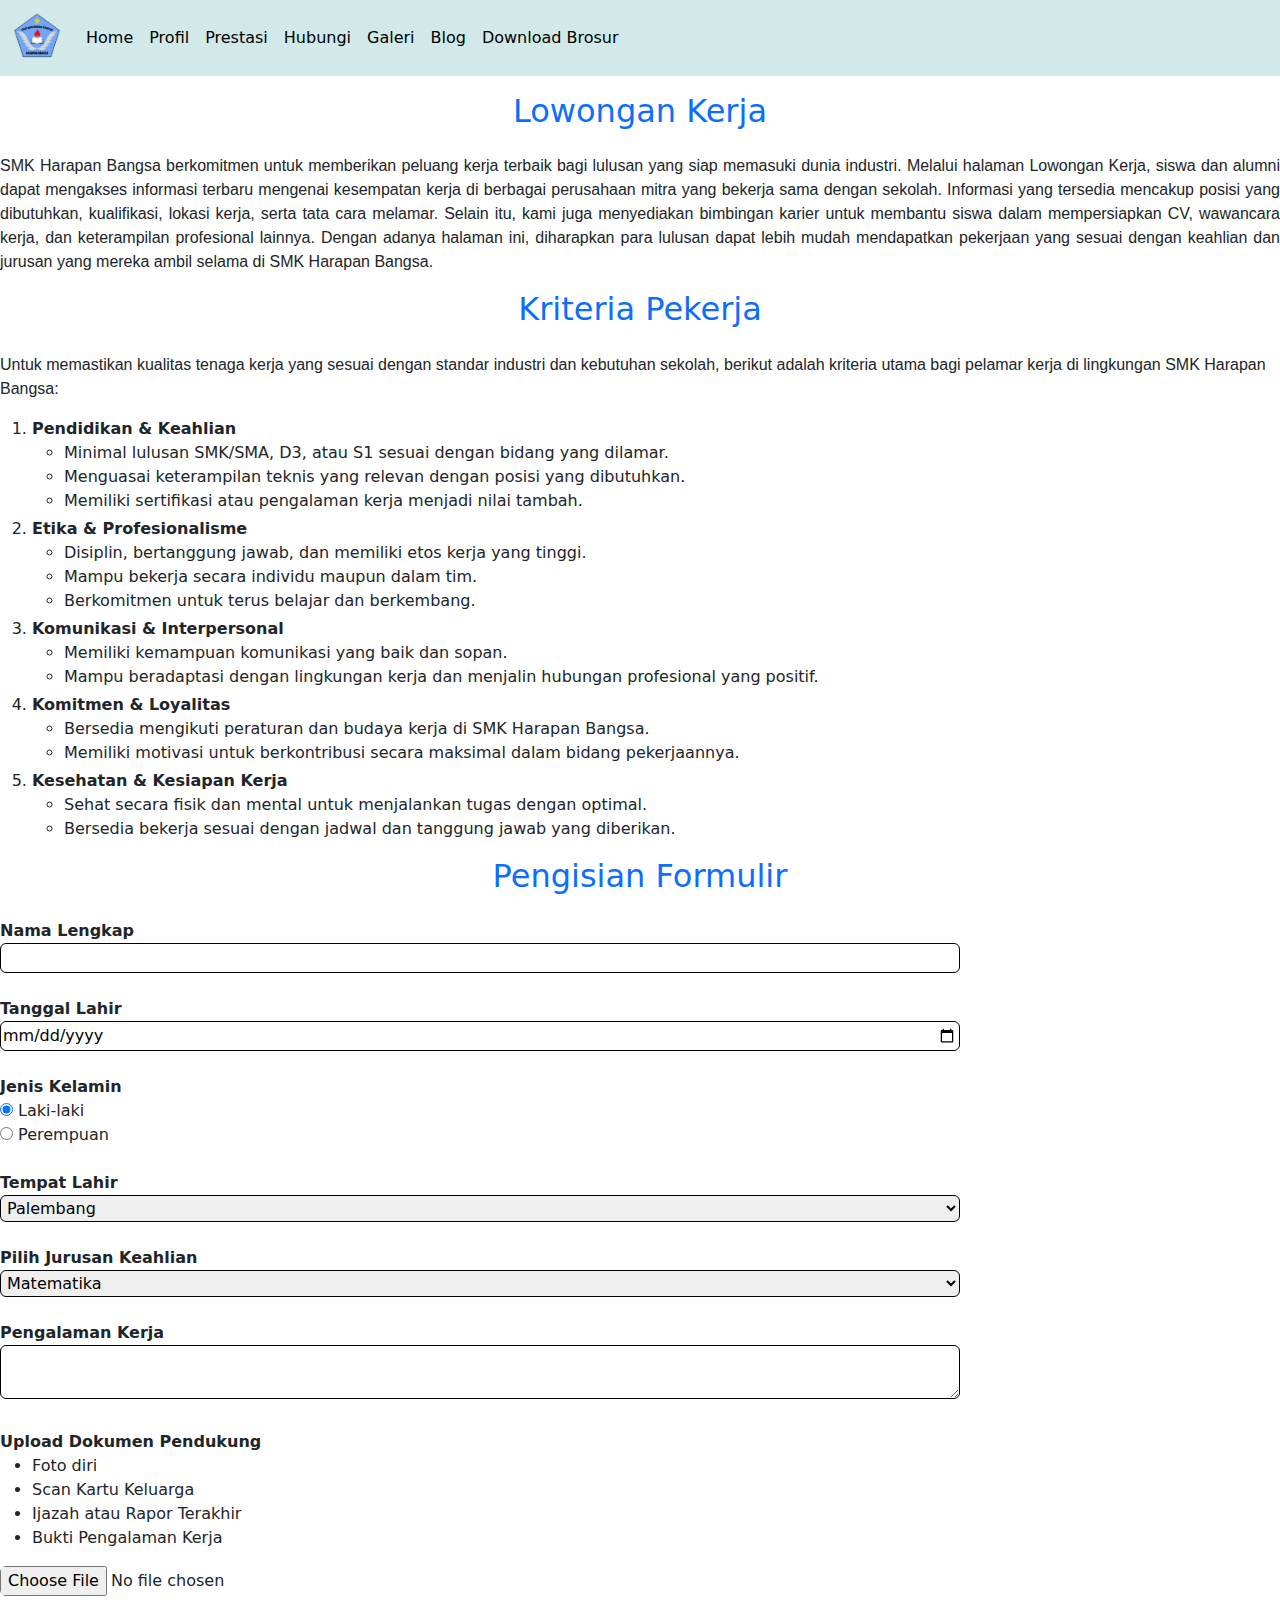
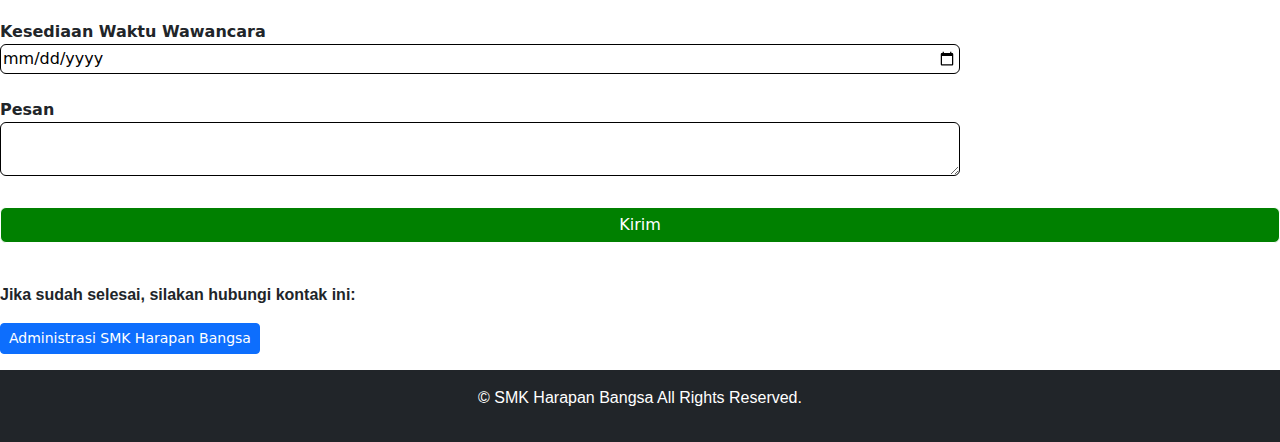
<file: lowongan.html>
<!DOCTYPE html>
<html lang="en">
<head>
    <meta charset="UTF-8">
    <meta name="viewport" content="width=device-width, initial-scale=1.0">
    <title>Lowongan Kerja</title>
    <link rel="stylesheet" href="css/style.css">
    <link href="https://cdn.jsdelivr.net/npm/bootstrap@5.3.3/dist/css/bootstrap.min.css" rel="stylesheet" 
    integrity="sha384-QWTKZyjpPEjISv5WaRU9OFeRpok6YctnYmDr5pNlyT2bRjXh0JMhjY6hW+ALEwIH" crossorigin="anonymous">
</head>
<nav class="navbar navbar-expand-lg" style="background: #D2E9E9;">
  <div class="container-fluid">
    <a class="navbar-brand"><img src="images/LOGO_SMK-removebg-preview.png" alt="" width="50px" height="50px"></a>
    <button class="navbar-toggler" type="button" data-bs-toggle="collapse" data-bs-target="#navbarNav" aria-controls="navbarNav" aria-expanded="false" aria-label="Toggle navigation">
      <span class="navbar-toggler-icon"></span>
    </button>
    <div class="collapse navbar-collapse" id="navbarNav">
      <ul class="navbar-nav">
        <li class="nav-item">
          <a class="nav-link active" aria-current="Page" href="index.html">Home</a>
        </li>
        <li class="nav-item">
          <a class="nav-link active" href="profil.html">Profil</a>
        </li>
        <li class="nav-item">
          <a class="nav-link active" href="prestasi.html">Prestasi</a>
        </li>
        <li class="nav-item">
          <a class="nav-link active" href="hubungi.html">Hubungi</a>
        </li>
        <li class="nav-item">
          <a class="nav-link active" href="galeri.html">Galeri</a>
        </li>
        <li class="nav-item">
          <a class="nav-link active" href="https://blog.smkharapanbangsa.sch.id/" target="_blank">Blog</a>
        </li>
        <li class="nav-item">
          <a class="nav-link active" href="https://www.smkharapanbangsa.sch.id/files/brosur_smk.pdf" download target="_blank">
            Download Brosur</a>
        </li>
      </ul>
    </div>
  </div>
</nav>

<body>
    <h2 class="text-center mb-4 mt-3 text-primary">Lowongan Kerja</h2>
    <p style="text-align: justify;">SMK Harapan Bangsa berkomitmen untuk memberikan peluang kerja terbaik bagi 
        lulusan yang siap memasuki dunia industri. Melalui halaman Lowongan Kerja, 
        siswa dan alumni dapat mengakses informasi terbaru mengenai kesempatan kerja di 
        berbagai perusahaan mitra yang bekerja sama dengan sekolah. Informasi yang 
        tersedia mencakup posisi yang dibutuhkan, kualifikasi, lokasi kerja, 
        serta tata cara melamar. Selain itu, kami juga menyediakan bimbingan 
        karier untuk membantu siswa dalam mempersiapkan CV, wawancara kerja, dan 
        keterampilan profesional lainnya. Dengan adanya halaman ini, diharapkan para 
        lulusan dapat lebih mudah mendapatkan pekerjaan yang sesuai dengan keahlian dan 
        jurusan yang mereka ambil selama di SMK Harapan Bangsa.</p>
        <h2 class="text-center mb-4 mt-3 text-primary">Kriteria Pekerja</h2>
        <p>Untuk memastikan kualitas tenaga kerja yang sesuai dengan standar 
            industri dan kebutuhan sekolah, berikut adalah kriteria utama bagi 
            pelamar kerja di lingkungan SMK Harapan Bangsa:</p>
        <ol type="1" class="mt-1">
            <li class="mt-1"><b>Pendidikan & Keahlian</b></li>
                <ul>
                    <li>Minimal lulusan SMK/SMA, D3, atau S1 sesuai dengan bidang yang dilamar.</li>
                    <li>Menguasai keterampilan teknis yang relevan dengan posisi yang dibutuhkan.</li>
                    <li>Memiliki sertifikasi atau pengalaman kerja menjadi nilai tambah.</li>
                </ul>
            <li class="mt-1"><b>Etika & Profesionalisme</b></li>
                <ul>
                    <li>Disiplin, bertanggung jawab, dan memiliki etos kerja yang tinggi.</li>
                    <li>Mampu bekerja secara individu maupun dalam tim.</li>
                    <li>Berkomitmen untuk terus belajar dan berkembang.</li>
                </ul>
            <li class="mt-1"><b>Komunikasi & Interpersonal</b></li>
                <ul>
                    <li>Memiliki kemampuan komunikasi yang baik dan sopan.</li>
                    <li>Mampu beradaptasi dengan lingkungan kerja dan menjalin hubungan profesional yang positif.</li>
                </ul>
            <li class="mt-1"><b>Komitmen & Loyalitas</b></li>
                <ul>
                    <li>Bersedia mengikuti peraturan dan budaya kerja di SMK Harapan Bangsa.</li>
                    <li>Memiliki motivasi untuk berkontribusi secara maksimal dalam bidang pekerjaannya.</li>
                </ul>
            <li class="mt-1"><b>Kesehatan & Kesiapan Kerja</b></li>
                <ul>
                    <li>Sehat secara fisik dan mental untuk menjalankan tugas dengan optimal.</li>
                    <li>Bersedia bekerja sesuai dengan jadwal dan tanggung jawab yang diberikan.</li>
                </ul>
        </ol>
    <h2 class="text-center mb-4 mt-3 text-primary">Pengisian Formulir</h2>
    <form action="proses.php" method="post">
        <b>Nama Lengkap</b> <br>
        <input type="text" name="nama" id="nama" required class="rounded"> <br>
        <br>
        <b>Tanggal Lahir</b> <br>
        <input type="date" name="tanggalLahir" id="tanggalLahir" required class="rounded"> <br>
        <br>
        <b>Jenis Kelamin</b> <br>
        <input type="radio" name="jk" id="jkl" value="L" checked> Laki-laki <br>
        <input type="radio" name="jk" id="jkp" value="P"> Perempuan <br>
        <br>
        <b>Tempat Lahir</b> <br>
        <select name="tempatLahir" id="tempatLahir" required class="rounded">
            <option value="PLB">Palembang</option>
            <option value="JKT">Jakarta</option>
            <option value="BDG">Bandung</option>
            <option value="SBY">Surabaya</option>
            <option value="DIY">Yogyakarta</option>
            <option value="DIA">Aceh</option>
            <option value="BEN">Bengkulu</option>
            <option value="DLL">Lainnya</option>
        </select> <br>
        <br>
        <b>Pilih Jurusan Keahlian</b> <br>
        <select name="jurusan" id="jurusan" required class="rounded">
            <option value="MTK">Matematika</option>
            <option value="IND">Bahasa Indonesia</option>
            <option value="FIS">Fisika</option>
            <option value="KIM">Kimia</option>
            <option value="Bio">Biologi</option>
            <option value="SEJ">Sejarah</option>
            <option value="GEO">Geografi</option>
            <option value="OLH">Olahraga</option>
            <option value="EKO">Ekonomi & Akuntansi</option>
            <option value="MUS">Seni Musik</option>
            <option value="RUP">Seni Rupa</option>
            <option value="INF">Teknik Informatika</option>
            <option value="ING">Bahasa Inggris</option>
            <option value="TEK">Teknik Elektro</option>
            <option value="DLL">Lainnya</option>
        </select> <br><br>
        <b>Pengalaman Kerja</b> <br>
        <textarea name="pesan" id="pesan" required class="rounded"></textarea>
        <br> <br>
        <b>Upload Dokumen Pendukung</b> <br>
        <ul>
            <li>Foto diri</li>
            <li>Scan Kartu Keluarga</li>
            <li>Ijazah atau Rapor Terakhir</li>
            <li>Bukti Pengalaman Kerja</li>
        </ul>
        <input type="file" name="berkas" id="berkas" required class="rounded"> <br><br>
        <b>Kesediaan Waktu Wawancara</b> <br>
        <input type="date" name="interview" id="interview" required class="rounded"> <br>
        <br>
        <b>Pesan</b> <br>
        <textarea name="pesan" id="pesan" required class="rounded"></textarea>
        <br> <br>
        <button type="submit" class="rounded">Kirim</button>
        <br>
        <br>
        <p class="mt-3"><b>Jika sudah selesai, silakan hubungi kontak ini:</b></p>
        <a href="https://wa.me/081317466661" class="btn btn-primary btn-sm">Administrasi SMK Harapan Bangsa</a>
        
        <script src="https://cdn.jsdelivr.net/npm/bootstrap@5.3.3/dist/js/bootstrap.bundle.min.js"></script>
        <footer class="bg-dark text-white text-center py-3 mt-3">
          <p>&copy; SMK Harapan Bangsa All Rights Reserved.</p>
        </footer>
      </body>


</html>
</file>
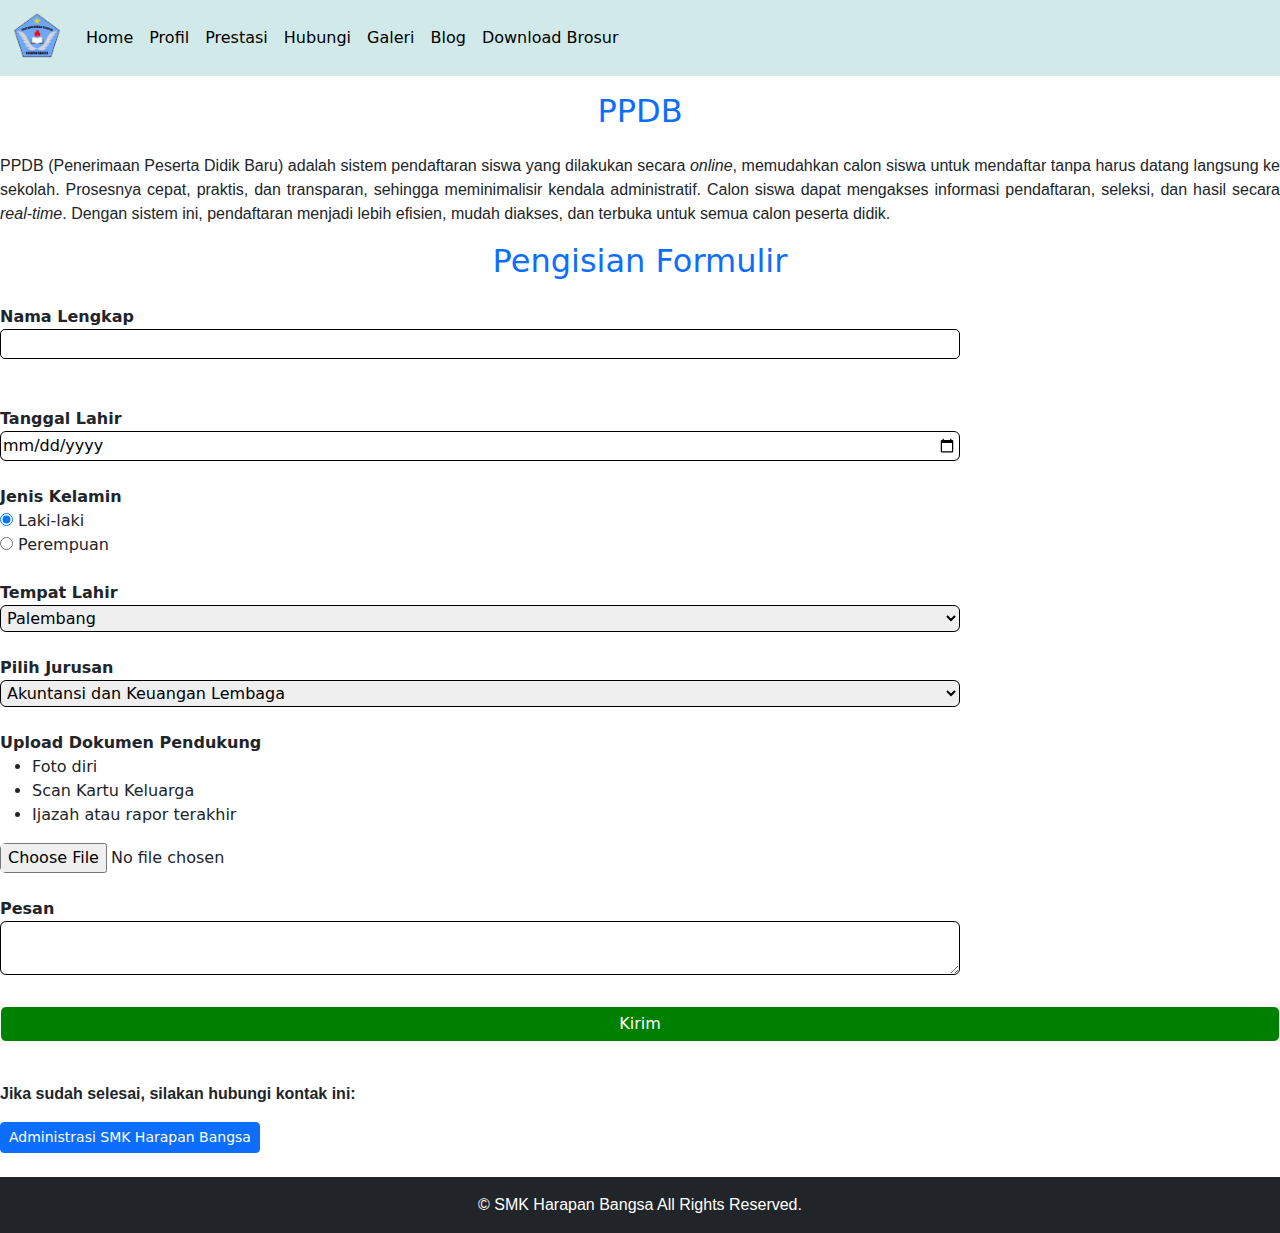
<file: ppdb.html>
<!DOCTYPE html>
<html lang="en">
<head>
    <meta charset="UTF-8">
    <meta name="viewport" content="width=device-width, initial-scale=1.0">
    <title>SMK Harapan Bangsa</title>
    <link rel="stylesheet" href="css/style.css">
    <link href="https://cdn.jsdelivr.net/npm/bootstrap@5.3.3/dist/css/bootstrap.min.css" rel="stylesheet" 
    integrity="sha384-QWTKZyjpPEjISv5WaRU9OFeRpok6YctnYmDr5pNlyT2bRjXh0JMhjY6hW+ALEwIH" crossorigin="anonymous">
</head>
<body>
  <nav class="navbar navbar-expand-lg" style="background: #D2E9E9;">
    <div class="container-fluid">
      <a class="navbar-brand"><img src="images/LOGO_SMK-removebg-preview.png" alt="" width="50px" height="50px"></a>
      <button class="navbar-toggler" type="button" data-bs-toggle="collapse" data-bs-target="#navbarNav" aria-controls="navbarNav" aria-expanded="false" aria-label="Toggle navigation">
        <span class="navbar-toggler-icon"></span>
      </button>
      <div class="collapse navbar-collapse" id="navbarNav">
        <ul class="navbar-nav">
          <li class="nav-item">
            <a class="nav-link active" href="index.html">Home</a>
          </li>
          <li class="nav-item">
            <a class="nav-link active" href="profil.html">Profil</a>
          </li>
          <li class="nav-item">
            <a class="nav-link active" href="prestasi.html">Prestasi</a>
          </li>
          <li class="nav-item">
            <a class="nav-link active" href="hubungi.html">Hubungi</a>
          </li>
          <li class="nav-item">
            <a class="nav-link active" href="galeri.html">Galeri</a>
          </li>
          <li class="nav-item">
            <a class="nav-link active" href="https://blog.smkharapanbangsa.sch.id/" target="_blank">Blog</a>
          </li>
          <li class="nav-item">
            <a class="nav-link active" href="https://www.smkharapanbangsa.sch.id/files/brosur_smk.pdf" download target="_blank">
              Download Brosur</a>
          </li>
        </ul>
      </div>
    </div>
</nav>

</body>

<body>
    <h2 class="text-center mb-4 mt-3 text-primary">PPDB</h2>
    <p style="text-align: justify;">PPDB (Penerimaan Peserta Didik Baru) adalah sistem pendaftaran siswa yang dilakukan 
        secara <i>online</i>, memudahkan calon siswa untuk 
        mendaftar tanpa harus datang langsung ke sekolah. Prosesnya cepat, praktis, 
        dan transparan, sehingga meminimalisir kendala administratif. Calon siswa dapat 
        mengakses informasi pendaftaran, seleksi, dan hasil secara <i>real-time</i>. 
        Dengan sistem ini, pendaftaran menjadi lebih efisien, mudah diakses, dan 
        terbuka untuk semua calon peserta didik.</p>
    <h2 class="text-center mb-4 mt-3 text-primary">Pengisian Formulir</h2>
    <form action="proses.php" class="contact-form" method="post">
        <b>Nama Lengkap</b> <br>
        <input type="text" name="nama" class="form-control" id="nama" required class="rounded"> <br>
        <br>
        <b>Tanggal Lahir</b> <br>
        <input type="date" name="tanggalLahir" id="tanggalLahir" required class="rounded"> <br>
        <br>
        <b>Jenis Kelamin</b> <br>
        <input type="radio" name="jk" id="jkl" value="L" checked> Laki-laki <br>
        <input type="radio" name="jk" id="jkp" value="P"> Perempuan <br>
        <br>
        <b>Tempat Lahir</b> <br>
        <select name="tempatLahir" id="tempatLahir" required class="rounded">
            <option value="PLB">Palembang</option>
            <option value="JKT">Jakarta</option>
            <option value="BDG">Bandung</option>
            <option value="SBY">Surabaya</option>
            <option value="DIY">Yogyakarta</option>
            <option value="DIA">Aceh</option>
            <option value="BEN">Bengkulu</option>
            <option value="DLL">Lainnya</option>
        </select> <br>
        <br>
        <b>Pilih Jurusan</b> <br>
        <select name="jurusan" id="jurusan" required class="rounded">
            <option value="AK">Akuntansi dan Keuangan Lembaga</option>
            <option value="FAR">Farmasi Klinis dan Komunitas</option>
            <option value="LAB">Teknologi Laboratorium Medik</option>
            <option value="TKJ">Teknik Jaringan Komputer & Telekomunikasi</option>
            <option value="RPL">Rekayasa Perangkat Lunak</option>
            <option value="TKR">Teknik Kendaraan Ringan</option>
            <option value="TBSM">Teknik & Bisnis Sepeda Motor</option>
        </select> <br><br>
        <b>Upload Dokumen Pendukung</b> <br>
        <ul>
            <li>Foto diri</li>
            <li>Scan Kartu Keluarga</li>
            <li>Ijazah atau rapor terakhir</li>
        </ul>
        <input type="file" name="berkas" id="berkas" required class="rounded"> <br><br>
        <b>Pesan</b> <br>
        <textarea name="pesan" id="pesan" required class="rounded"></textarea>
        <br> <br>
        <button type="submit" class="rounded">Kirim</button>
        <br>
        <br>
        <p class="mt-3"><b>Jika sudah selesai, silakan hubungi kontak ini:</b></p>
        <a href="https://wa.me/081317466661" class="btn btn-primary btn-sm">Administrasi SMK Harapan Bangsa</a>

        <script src="https://cdn.jsdelivr.net/npm/bootstrap@5.3.3/dist/js/bootstrap.bundle.min.js"></script>
        
        <footer class="bg-dark text-white text-center py-3 mt-4 w-100">
          <p class="mb-0">&copy; SMK Harapan Bangsa All Rights Reserved.</p>
      </footer>
</body>

</html>
</file>
<file: css/style.css>
* {
    box-sizing: border-box;
}

.alumni-image {
    height: 200px;
    background-size: cover;
    background-position: center;
    background-repeat: no-repeat;
    border-top-left-radius: 8px;
    border-top-right-radius: 8px;
}

body {
    background-color: #f8f9fa;
    font-family: Arial;
    width: 100%;
    overflow-x: hidden;
    margin: 0;
    padding: 0;
}
p {
    font-family: Verdana, Geneva, Tahoma, sans-serif;
}
h1, h2, h3 {
    color: darkgreen;
}

.bg-warning {
    background-color: salmon;
}

.text-success {
    color: green;
}
#h5 {
    color: blue;
}

a {
    text-decoration: none;
    color: palevioletred;
}

a:hover {
    color: blue;
    text-decoration: underline;
}

.rounded {
    border-radius: 20px;
}

input[type="text"], input[type="date"], textarea, select {
    width: 75%;
    border-radius: 5px;
    padding: 2px;
    border: 1px solid black;

}

button {
    border-radius: 10px;
    border: 1px solid white;
    background-color: green;
    color: white;
    padding: 5px;
    width: 100%;
}
</file>
